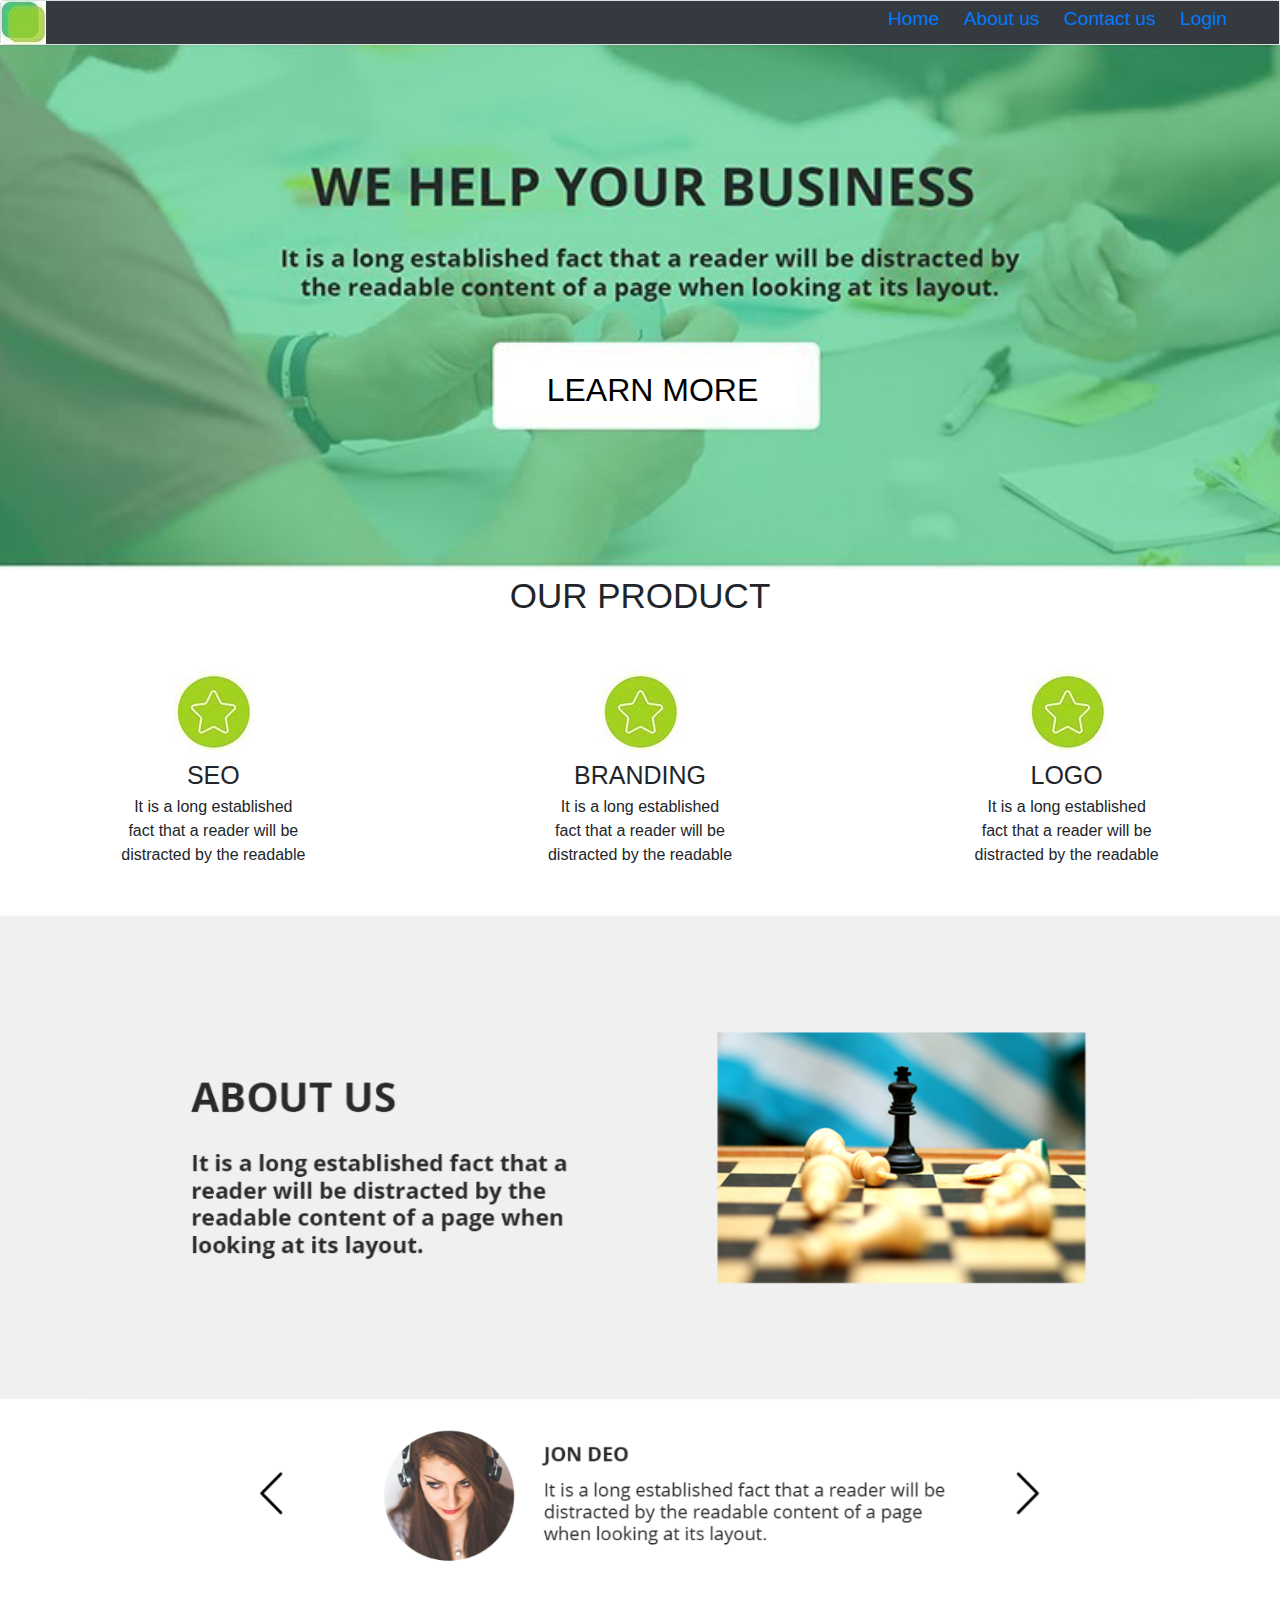
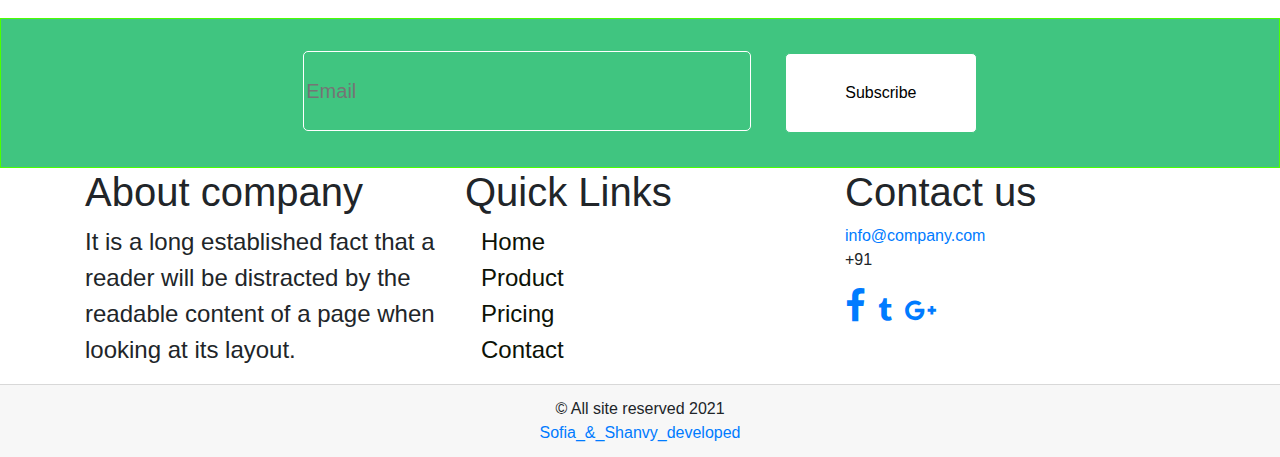
<file: index.html>
<!DOCTYPE html>
<html>
<head>
    <title></title>
    <meta charset="utf-8" />
    <meta name="viewport" content="width=device-width, initial-scale=1">
    <link rel="stylesheet" type="text/css" href="style.css" />
    <link rel="stylesheet" href="https://cdnjs.cloudflare.com/ajax/libs/font-awesome/4.7.0/css/font-awesome.min.css">
    <link rel="stylesheet" href="https://maxcdn.bootstrapcdn.com/bootstrap/4.5.2/css/bootstrap.min.css">
    <script src="https://ajax.googleapis.com/ajax/libs/jquery/3.5.1/jquery.min.js"></script>
    <script src="https://cdnjs.cloudflare.com/ajax/libs/popper.js/1.16.0/umd/popper.min.js"></script>
    <script src="https://maxcdn.bootstrapcdn.com/bootstrap/4.5.2/js/bootstrap.min.js"></script>
     <!--Start of Tawk.to Script-->
<script type="text/javascript">
var Tawk_API=Tawk_API||{}, Tawk_LoadStart=new Date();
(function(){
var s1=document.createElement("script"),s0=document.getElementsByTagName("script")[0];
s1.async=true;
s1.src='https://embed.tawk.to/607fb1dc62662a09efc08f3b/1f3pctin0';
s1.charset='UTF-8';
s1.setAttribute('crossorigin','*');
s0.parentNode.insertBefore(s1,s0);
})();
</script>
<!--End of Tawk.to Script-->
</head>

<body>
    <div class="container-fluid tops m-0 p-0">
       <div class="card">
           <div class="w-100 bg-dark">
               <img src="images/logo.jpg" />
               <div class="card-text float-right homes mr-5 p-1">
                    <a href="#" class="card-link home ">Home</a>
                    <a href="#" class="card-link home">About us</a>
                    <a href="#" class="card-link home">Contact us</a>
                   <a class="card-link home" href="#" data-target="#login" data-toggle="modal">Login</a>
               </div>
           </div>
       </div>
    </div>
    <div id="login" class="modal fade" role="dialog">
        <div class="modal-dialog">

            <div class="modal-content">
                <div class="modal-body">
                    <button data-dismiss="modal" class="close">&times;</button>
                    <h4>Login</h4>
                    <form>
                        <input type="text" name="username" class="username form-control" placeholder="Username" />
                        <input type="password" name="password" class="password form-control" placeholder="password" />
                        <input class="btn login" type="submit" value="Login" />
                    </form>
                </div>
            </div>
        </div>
    </div>

    <div class="container-fluid m-0 p-0">
        <img src="images/maxre.jpg" class="w-100 h-50 img1" style="position:relative;" />

        <div class="container-fluid lrn text-center">
            <form>
                <button class="buttons" type="submit">LEARN MORE</button>
            </form>
        </div>
    </div>



    
    <div class="container-fluid ml-0 p-0 text-center" style="font-size:35px; font-weight:500;">OUR PRODUCT</div>
    <div class="container-fluid">
        <div class="row text-center mt-5">
            <div class="col-sm-4">
                <div class="starlogo">
                    <img src="images/starlogos.jpg" />
                </div>
                <div class="seo">SEO</div>
                <div class="logopara">
                    It is a long established<br> fact that a reader will be<br>
                    distracted by the readable
                </div>
            </div>
            <div class="col-sm-4">
                <div class="starlogo">
                    <img src="images/starlogos.jpg" />
                </div>
                <div class="seo">BRANDING</div>
                <div class="logopara">
                    It is a long established<br> fact that a reader will be<br>
                    distracted by the readable
                </div>
            </div>
            <div class="col-sm-4">
                <div class="starlogo">
                    <img src="images/starlogos.jpg" />
                </div>
                <div class="seo">LOGO</div>
                <div class="logopara">
                    It is a long established<br> fact that a reader will be<br>
                    distracted by the readable
                </div>
            </div>
        </div>
    </div>
    <div class="container-fluid m-0 p-0 w-100 mt-5">
        <img src="images/aboutus.png" style="width:100%;"/>
    </div>
    <div class="container text-center">
        <img class="w-100" src="images/jondeo.png" />
    </div>
    <div class="container-fluid m-0 p-0 subs w-100">
        <form class="text-center">
            <input class="email" placeholder="Email" required="" type="email" />
            <input type="button" class="butsubs" name="subscribe" value="Subscribe" />
        </form>
    </div>
    <!-- about us -->
    <div class="container-sm w-100">
        <div class="row">
            <div class="col-sm-4">
                <h1 style="font-weight:500;">About company</h1>
                <p style="font-size:1.5em;">It is a long established fact that a reader will be distracted by the readable 
                content of a page when looking at its layout.</p>
            </div>
            <div class="col-sm-4">
                <h1 style="font-weight:500;">Quick Links</h1>
                <div class="lis">
                    <a href="#" class="ml-3 p-0 abt">Home</a>
                    <br />
                    <a href="#" class="ml-3 abt">Product</a>
                    <br />
                    <a href="#" class="ml-3 abt">Pricing</a>
                    <br />
                    <a href="#" class="ml-3 abt">Contact</a>
                </div>
            </div>
            <div class="col-sm-4">
                <h1 style="font-weight:500;">Contact us</h1>
                <a href="">info@company.com</a>
                <p>+91 </p>
                <a href="#"><i class="fa fa-facebook" style="font-size:36px"></i></a>
                <a href="#"><i style="font-size:24px" class="fa ml-2">&#xf173;</i></a>
                <a href="#"><i class="fa fa-google-plus ml-2" style="font-size:24px"></i></a>
            </div>
        </div>
    </div>
    <div class="card-footer text-center">
        <span>&copy; All site reserved 2021 <br /><a href="#">Sofia_&_Shanvy_developed</a></span>
    </div>
</body>
<script>
    var url = 'https://wati-integration-service.clare.ai/ShopifyWidget/shopifyWidget.js?20973';
    var s = document.createElement('script');
    s.type = 'text/javascript';
    s.async = true;
    s.src = url;
    var options = {
  "enabled":true,
  "chatButtonSetting":{
      "backgroundColor":"#4dc247",
      "ctaText":"",
      "borderRadius":"25",
      "marginLeft":"0",
      "marginBottom":"50",
      "marginRight":"50",
      "position":"left"
  },
  "brandSetting":{
      "brandName":"S&S",
      "brandSubTitle":"Typically replies within a day",
      "brandImg":"https://cdn.clare.ai/wati/images/WATI_logo_square_2.png",
      "welcomeText":"Hi, there!\nHow can I help you?",
      "messageText":"Hello, I have a question about {{page_link}}",
      "backgroundColor":"#0a5f54",
      "ctaText":"Start Chat",
      "borderRadius":"25",
      "autoShow":false,
      "phoneNumber":"918877509722"
  }
};
    s.onload = function() {
        CreateWhatsappChatWidget(options);
    };
    var x = document.getElementsByTagName('script')[0];
    x.parentNode.insertBefore(s, x);
</script>
</html>
</file>
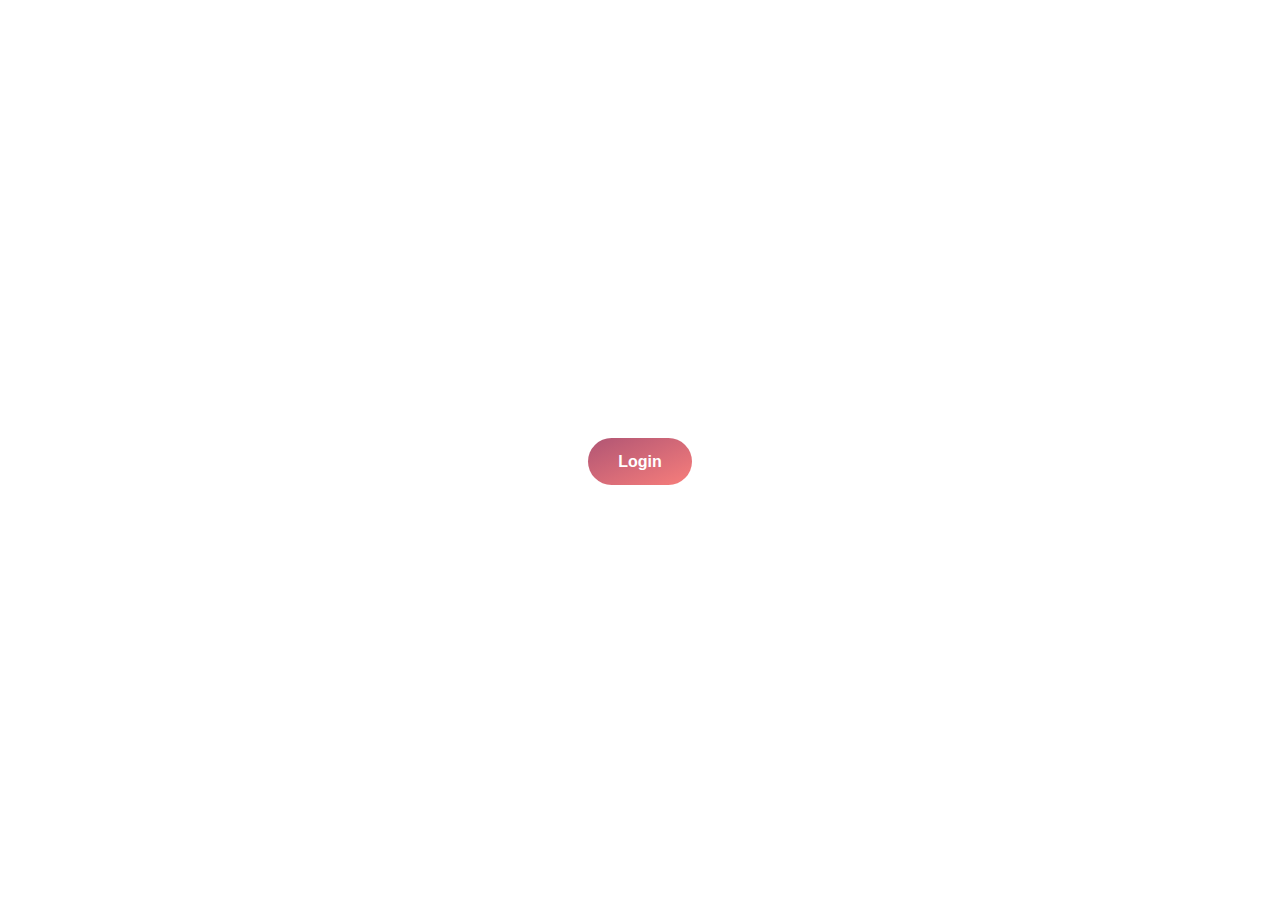
<file: loginp.html>
﻿<!DOCTYPE html>
<html>
<head>
    <title></title>
	<meta charset="utf-8" />
    <meta name="viewport" content="width=device-width, initial-scale=1">

    <link rel="stylesheet" href="https://cdnjs.cloudflare.com/ajax/libs/font-awesome/4.7.0/css/font-awesome.min.css">
    <link rel="stylesheet" href="https://maxcdn.bootstrapcdn.com/bootstrap/4.5.2/css/bootstrap.min.css">
    <script src="https://ajax.googleapis.com/ajax/libs/jquery/3.5.1/jquery.min.js"></script>
    <script src="https://cdnjs.cloudflare.com/ajax/libs/popper.js/1.16.0/umd/popper.min.js"></script>
    <script src="https://maxcdn.bootstrapcdn.com/bootstrap/4.5.2/js/bootstrap.min.js"></script>
    <style type="text/css">
        body {
            height: 100vh;
            text-align: center;
        }
        /*Trigger Button*/
        .login-trigger {
            font-weight: bold;
            color: #fff;
            background: linear-gradient(to bottom right, #B05574, #F87E7B);
            padding: 15px 30px;
            border-radius: 30px;
            position: relative;
            top: 50%;
        }

        /*Modal*/
        h4 {
            font-weight: bold;
            color: #fff;
        }

        .close {
            color: #fff;
            transform: scale(1.2);
        }

        .modal-content {
            font-weight: bold;
            background: linear-gradient(to bottom right,#F87E7B,#B05574);
        }

        .form-control {
            margin: 1em 0;
        }

            .form-control:hover, .form-control:focus {
                box-shadow: none;
                border-color: #fff;
            }

        .username, .password {
            border: none;
            border-radius: 0;
            box-shadow: none;
            border-bottom: 2px solid #eee;
            padding-left: 0;
            font-weight: normal;
            background: transparent;
        }

        .form-control::-webkit-input-placeholder {
            color: #eee;
        }

        .form-control:focus::-webkit-input-placeholder {
            font-weight: bold;
            color: #fff;
        }

        .login {
            padding: 6px 20px;
            border-radius: 20px;
            background: none;
            border: 2px solid #FAB87F;
            color: #FAB87F;
            font-weight: bold;
            transition: all .5s;
            margin-top: 1em;
        }

            .login:hover {
                background: #FAB87F;
                color: #fff;
            }
    </style>
</head>
<body>

      <a class="login-trigger" href="#" data-target="#login" data-toggle="modal">Login</a>

        <div id="login" class="modal fade" role="dialog">
            <div class="modal-dialog">

                <div class="modal-content">
                    <div class="modal-body">
                        <button data-dismiss="modal" class="close">&times;</button>
                        <h4>Login</h4>
                        <form>
                            <input type="text" name="username" class="username form-control" placeholder="Username" />
                            <input type="password" name="password" class="password form-control" placeholder="password" />
                            <input class="btn login" type="submit" value="Login" />
                        </form>
                    </div>
                </div>
            </div>
        </div>
    </body>
</html>
</file>
<file: style.css>
body{
    margin:0;
    padding:0;

}
.home{
    font-size:1.2em;
    
}
.logimg{
   border-radius: 10px 20px 13px 19px; 
}
.img1{
    position:relative;
}
.button1{
     border-radius:8px;
     width:25.6%; 
     height:13.7%; 
     margin-left:-11.6%;        
     margin-top:-17.8%; 
     position:absolute;
     font-size:2em;
}
.seo{
    font-size:25px;
    font-weight:500;
}
.subs{
    background-color:#52BA36;
    border:1px solid #4cff00;
}
 @media only screen and (max-width: 600px) {
           
            .home{
                font-size:10px;
                width:100%;
                padding: 0px;
                }
            }

			
			.button1{
				font-size: 40px;
				position: absolute;
				border-radius: 8px;
				width: 23%;
				height: 10%;
				padding:0;
				font-weight: 500;
				background-color: white;
				margin-top: -17%;
				margin-left: -10%;
				border:white;
			}
       .subs{
           background-color:#40C580;
           height:150px;
          
       }
       .email{
           height:80px;
           margin-top:2.5%;
           width:35%;
           background-color:#40C580;
           border:1px solid white;
           border-radius:5px;
           font-size:20px;
       }
       .butsubs{
           height:80px;
           margin-left: 30px;
           width: 15%;
           background-color: white;
           border:1px solid #40C580;
           border-radius:5px;
           font-size:100%;
       }
       @media only screen and (max-width: 600px)
        {
        .subs{
              width:100%;
              height: 60px;
              }  
              .email{
                width: 35%;
                font-size: 15px;
                height: 40px;
              } 
              .butsubs{
                 width: 25%;
                font-size: 15px;
                height: 40px;
                margin-left: 0px;
              }
        }
       
       .abt{
           font-size:1.5em;
           color:#0C1206;
           
       }
       .abt:hover{
           text-decoration:none;
           font-size:1.8em;
           transition:.3s;
       }
       .tops{
              position:sticky;
           top:0px;
           z-index:1;
       
       }
      
        h4 {
            font-weight: bold;
            color: #fff;
        }

        .close {
            color: #fff;
            transform: scale(1.2);
        }

        .modal-content {
            font-weight: bold;
            background: linear-gradient(to bottom right,#F87E7B,#B05574);
        }

        .form-control {
            margin: 1em 0;
        }

            .form-control:hover, .form-control:focus {
                box-shadow: none;
                border-color: #fff;
            }

        .username, .password {
            border: none;
            border-radius: 0;
            box-shadow: none;
            border-bottom: 2px solid #eee;
            padding-left: 0;
            font-weight: normal;
            background: transparent;
        }

        .form-control::-webkit-input-placeholder {
            color: #eee;
        }

        .form-control:focus::-webkit-input-placeholder {
            font-weight: bold;
            color: #fff;
        }

        .login {
            padding: 6px 20px;
            border-radius: 20px;
            background: none;
            border: 2px solid #FAB87F;
            color: #FAB87F;
            font-weight: bold;
            transition: all .5s;
            margin-top: 1em;
        }

            .login:hover {
                background: #FAB87F;
                color: #fff;
            }
.lrn{
  position: absolute;
  margin-top: -16%;
  
}
.buttons{
  font-size: 2em;
  width: 20%;
  margin-left: 2%;
   border: none; 
   background-color: white;
}
@media only screen and (max-width: 600px)
{
  .lrn{
      position: absolute;
      margin-top: -19%;

  }
  .buttons{
    font-size: 9px;
    width: 25%;
    margin-left: 5%;

  }
}
</file>
